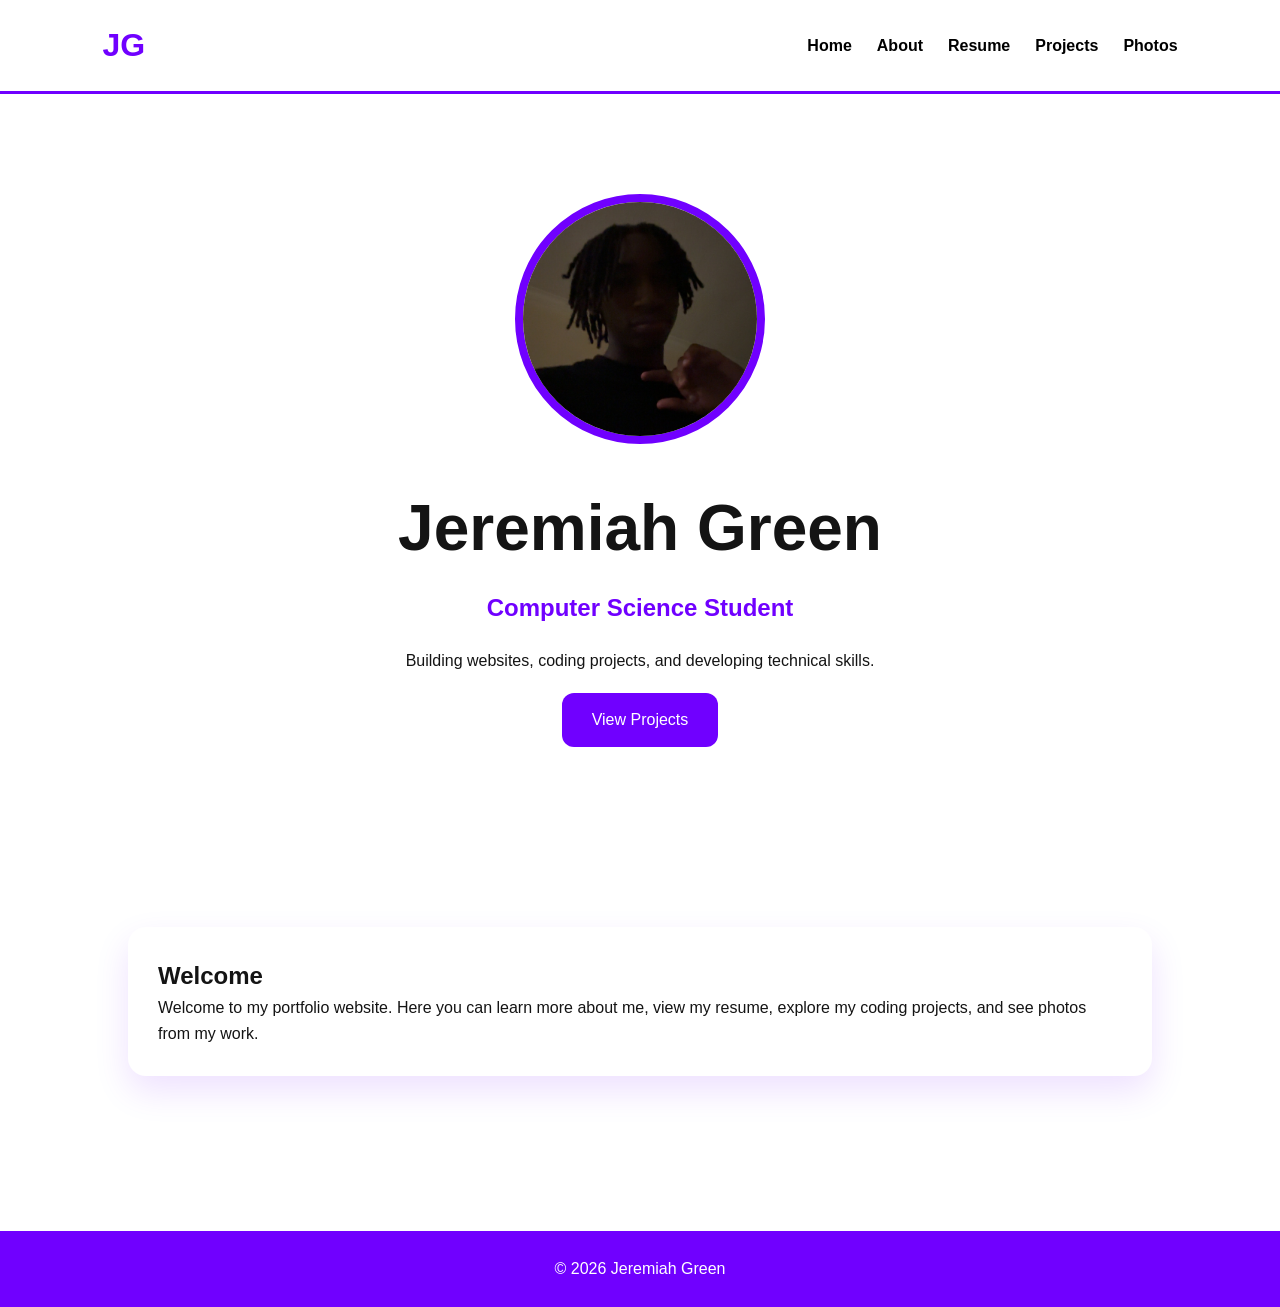
<file: index.html>
<!DOCTYPE html>
<html lang="en">
<head>
<meta charset="UTF-8">
<meta name="viewport" content="width=device-width, initial-scale=1.0">
<title>Jeremiah Green | Portfolio</title>
<link rel="stylesheet" href="style.css">
</head>

<body>

<nav>
<div class="logo">JG</div>

<ul>
<li><a href="index.html">Home</a></li>
<li><a href="about.html">About</a></li>
<li><a href="resume.html">Resume</a></li>
<li><a href="projects.html">Projects</a></li>
<li><a href="photos.html">Photos</a></li>
</ul>
</nav>

<section class="hero fade-in">

<img
src="IMG_2288.JPG"
alt="Jeremiah Green"
class="profile-pic"
>

<h1>Jeremiah Green</h1>

<h2>Computer Science Student</h2>

<p>
Building websites, coding projects, and developing technical skills.
</p>

<a href="projects.html" class="btn">
View Projects
</a>

</section>

<section class="page">

<div class="card">

<h2>Welcome</h2>

<p>
Welcome to my portfolio website. Here you can learn more about me,
view my resume, explore my coding projects, and see photos from my work.
</p>

</div>

</section>

<footer>
© 2026 Jeremiah Green
</footer>

</body>
</html>
</file>
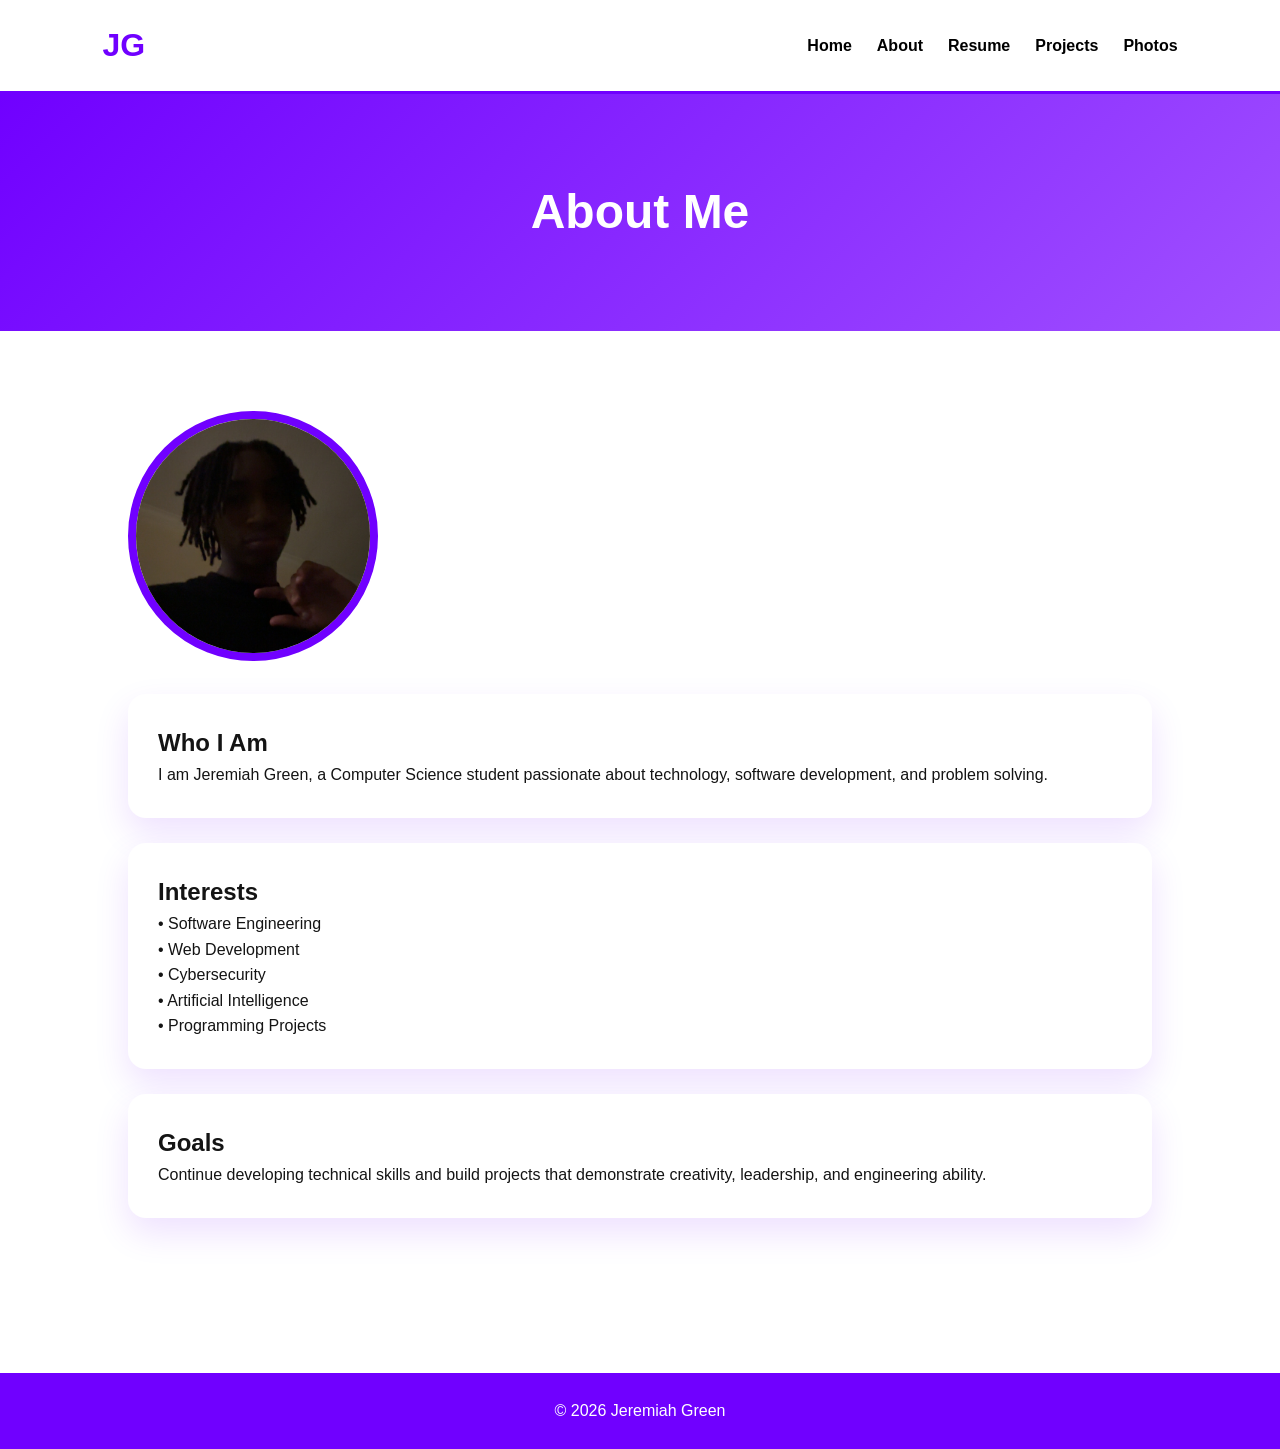
<file: about.html>
<!DOCTYPE html>
<html lang="en">
<head>
<meta charset="UTF-8">
<meta name="viewport" content="width=device-width, initial-scale=1.0">
<title>About Me</title>
<link rel="stylesheet" href="style.css">
</head>

<body>

<nav>
<div class="logo">JG</div>

<ul>
<li><a href="index.html">Home</a></li>
<li><a href="about.html">About</a></li>
<li><a href="resume.html">Resume</a></li>
<li><a href="projects.html">Projects</a></li>
<li><a href="photos.html">Photos</a></li>
</ul>
</nav>

<section class="page-banner">
<h1>About Me</h1>
</section>

<section class="page fade-in">

<img src="IMG_2288.JPG"
alt="Jeremiah Green"
class="profile-pic">

<div class="card">

<h2>Who I Am</h2>

<p>
I am Jeremiah Green, a Computer Science student passionate about
technology, software development, and problem solving.
</p>

</div>

<div class="card">

<h2>Interests</h2>

<p>
• Software Engineering<br>
• Web Development<br>
• Cybersecurity<br>
• Artificial Intelligence<br>
• Programming Projects
</p>

</div>

<div class="card">

<h2>Goals</h2>

<p>
Continue developing technical skills and build projects that
demonstrate creativity, leadership, and engineering ability.
</p>

</div>

</section>

<footer>
© 2026 Jeremiah Green
</footer>

</body>
</html>
</file>
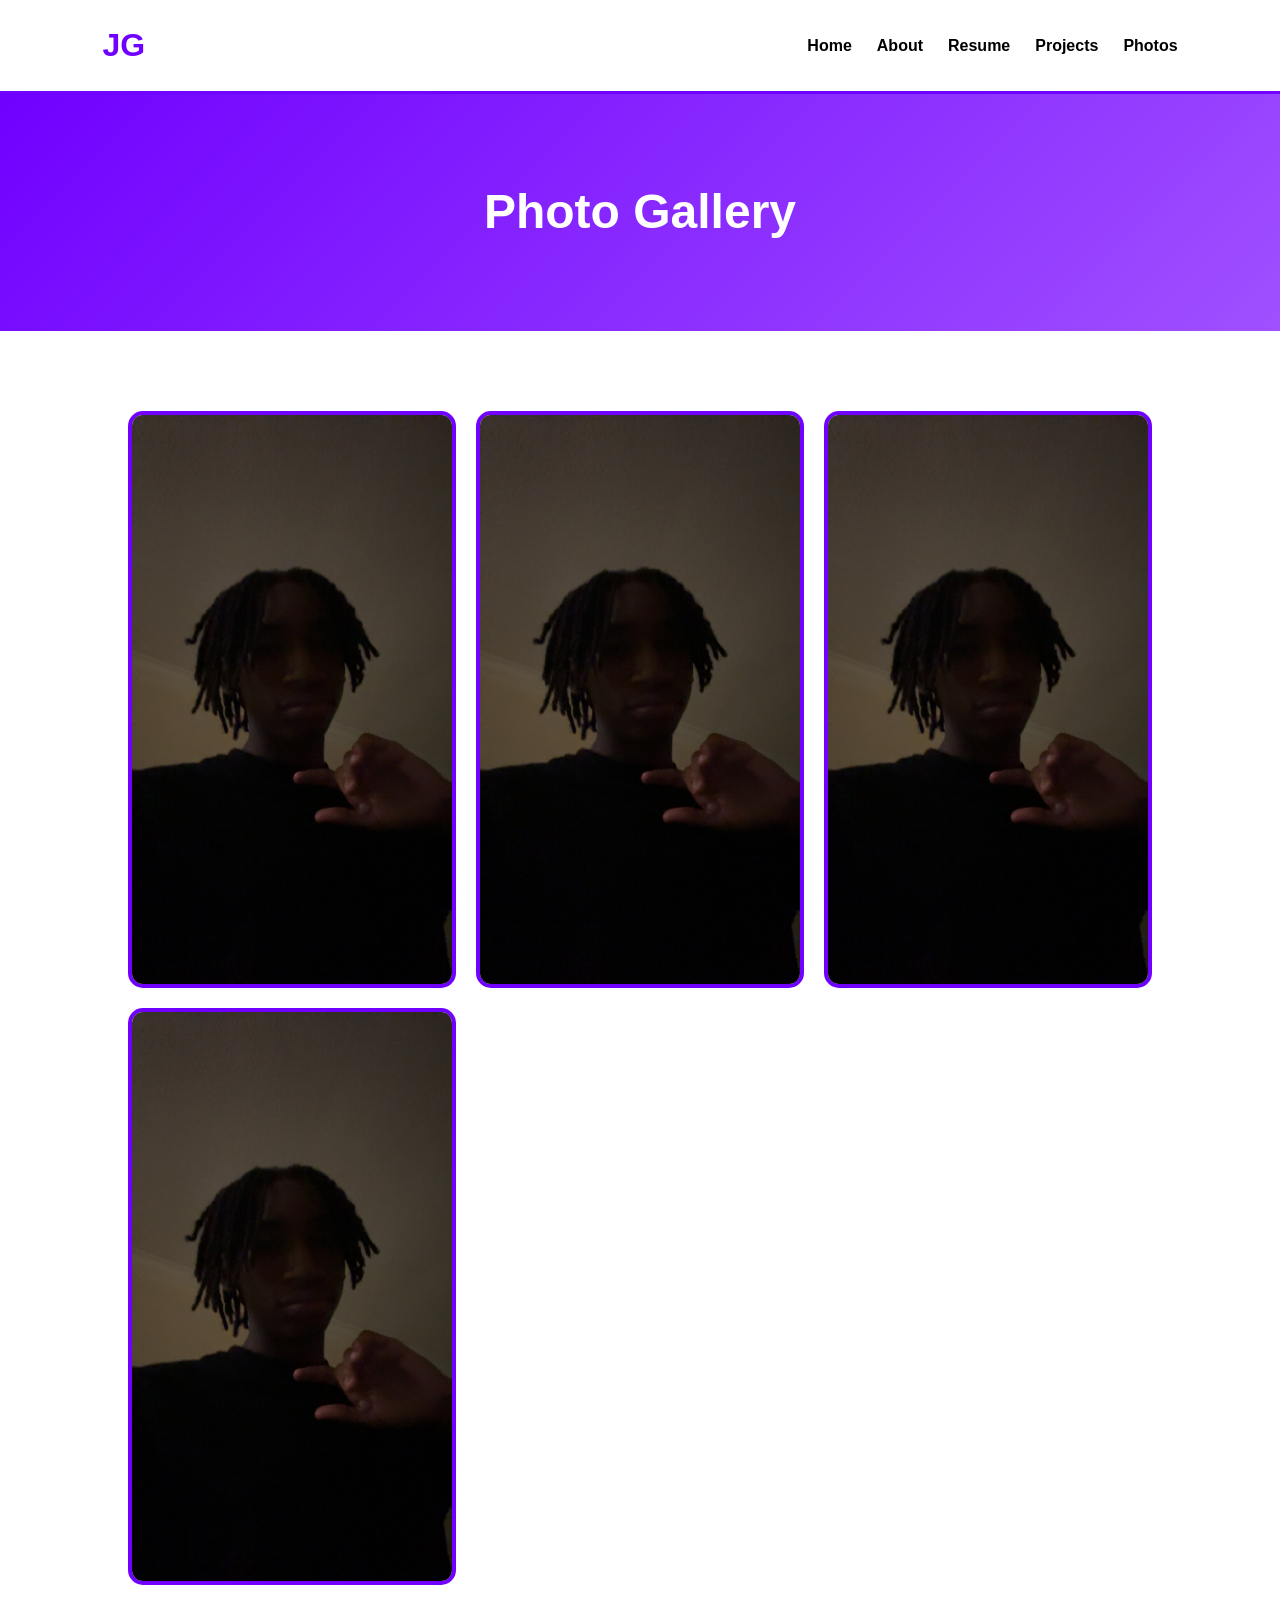
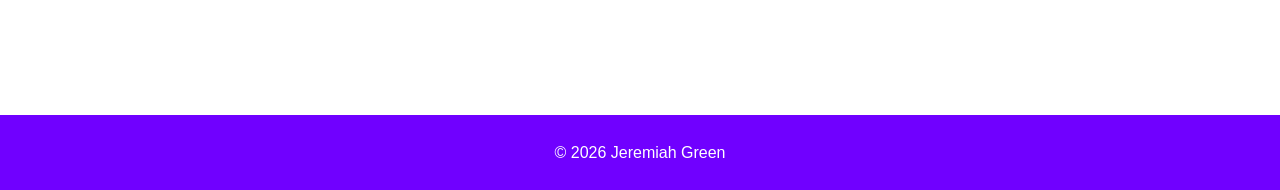
<file: photos.html>
<!DOCTYPE html>
<html lang="en">
<head>
<meta charset="UTF-8">
<meta name="viewport" content="width=device-width, initial-scale=1.0">
<title>Photos</title>
<link rel="stylesheet" href="style.css">
</head>

<body>

<nav>
<div class="logo">JG</div>

<ul>
<li><a href="index.html">Home</a></li>
<li><a href="about.html">About</a></li>
<li><a href="resume.html">Resume</a></li>
<li><a href="projects.html">Projects</a></li>
<li><a href="photos.html">Photos</a></li>
</ul>
</nav>

<section class="page-banner">
<h1>Photo Gallery</h1>
</section>

<section class="page fade-in">

<div class="gallery">

<img src="IMG_2288.JPG" alt="Jeremiah">

<img src="IMG_2288.JPG" alt="Jeremiah">

<img src="IMG_2288.JPG" alt="Jeremiah">

<img src="IMG_2288.JPG" alt="Jeremiah">

</div>

</section>

<footer>
© 2026 Jeremiah Green
</footer>

</body>
</html>
</file>
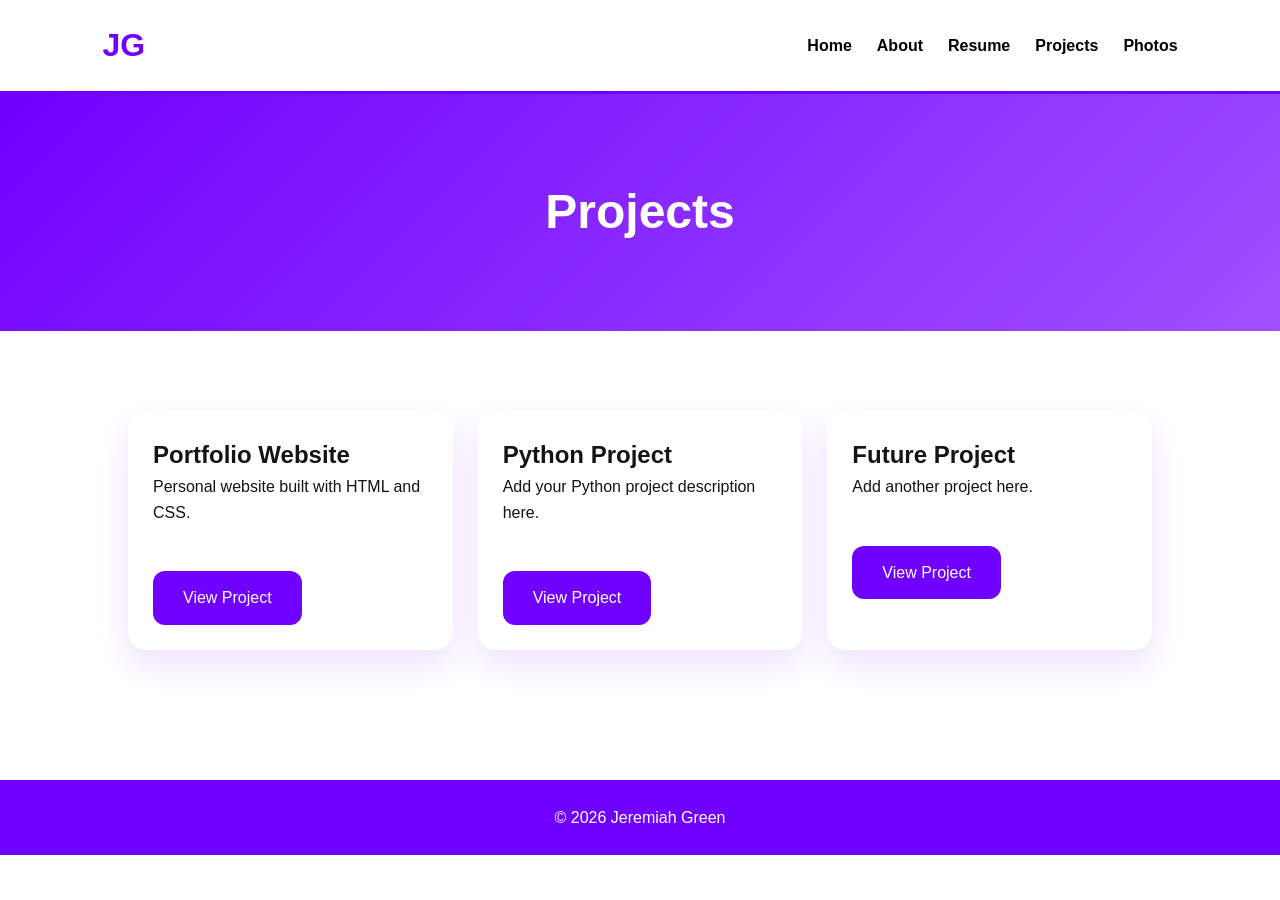
<file: projects.html>
<!DOCTYPE html>
<html lang="en">
<head>
<meta charset="UTF-8">
<meta name="viewport" content="width=device-width, initial-scale=1.0">
<title>Projects</title>
<link rel="stylesheet" href="style.css">
</head>

<body>

<nav>
<div class="logo">JG</div>

<ul>
<li><a href="index.html">Home</a></li>
<li><a href="about.html">About</a></li>
<li><a href="resume.html">Resume</a></li>
<li><a href="projects.html">Projects</a></li>
<li><a href="photos.html">Photos</a></li>
</ul>
</nav>

<section class="page-banner">
<h1>Projects</h1>
</section>

<section class="page fade-in">

<div class="project-grid">

<div class="project-card">

<h2>Portfolio Website</h2>

<p>
Personal website built with HTML and CSS.
</p>

<br>

<a
href="https://github.com/jayon120"
target="_blank"
class="btn">

View Project

</a>

</div>

<div class="project-card">

<h2>Python Project</h2>

<p>
Add your Python project description here.
</p>

<br>

<a
href="https://github.com/jayon120"
target="_blank"
class="btn">

View Project

</a>

</div>

<div class="project-card">

<h2>Future Project</h2>

<p>
Add another project here.
</p>

<br>

<a
href="https://github.com/jayon120"
target="_blank"
class="btn">

View Project

</a>

</div>

</div>

</section>

<footer>
© 2026 Jeremiah Green
</footer>

</body>
</html>
</file>
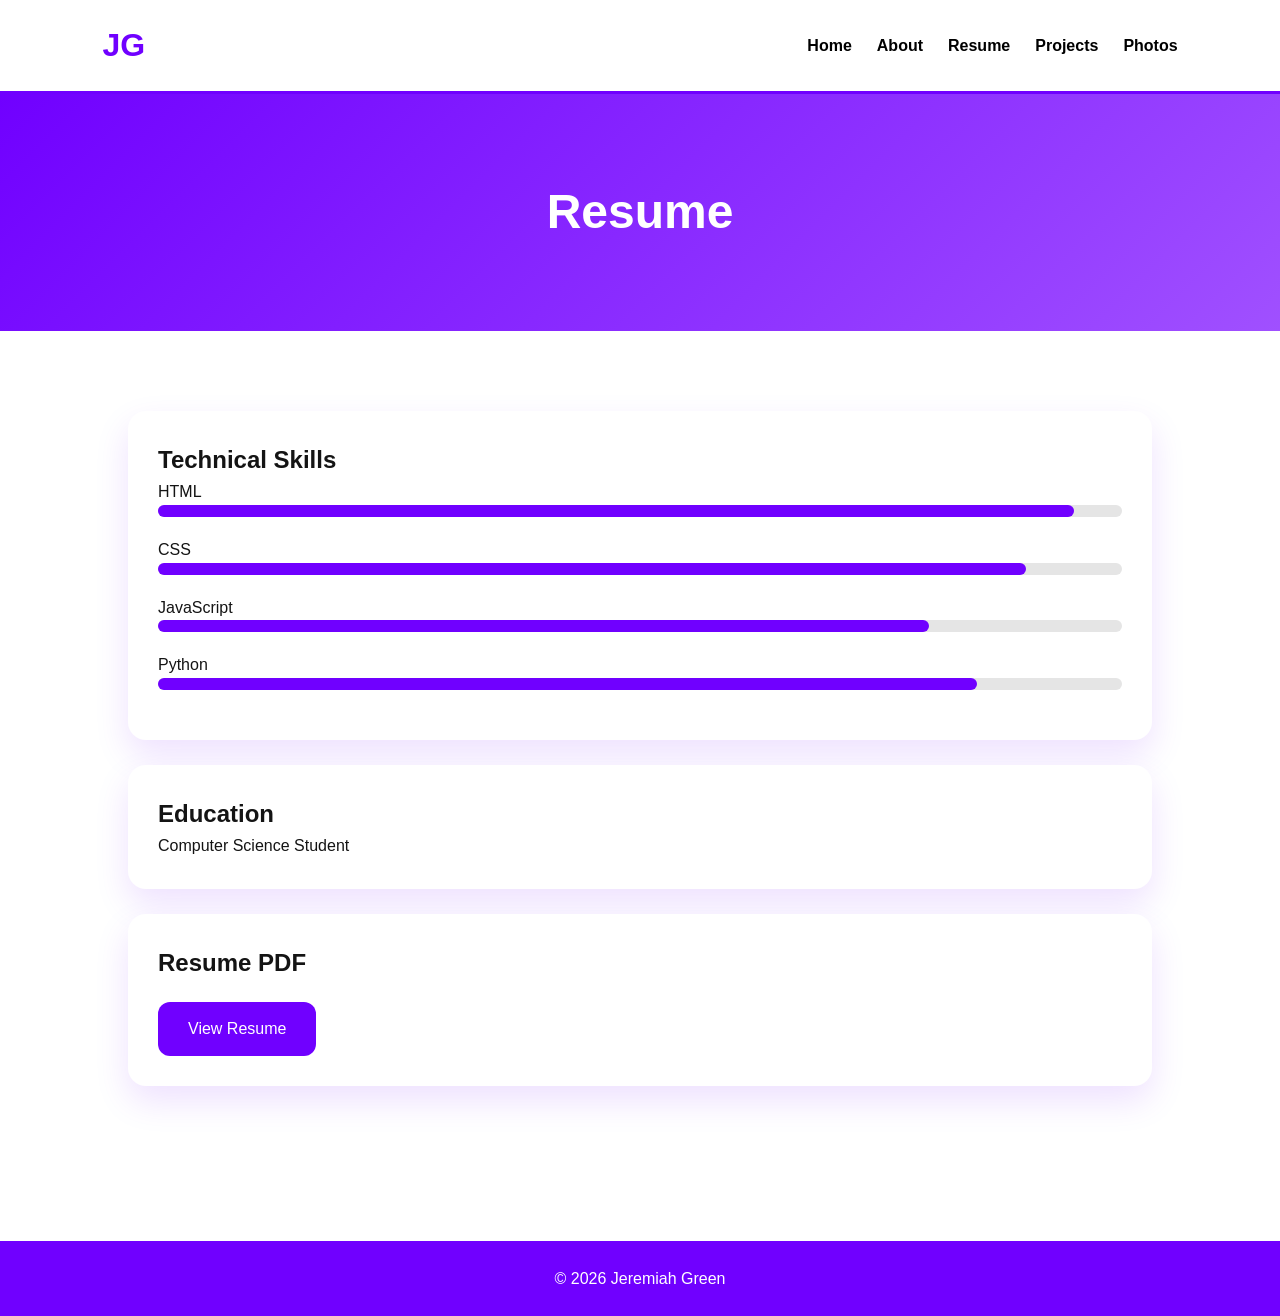
<file: resume.html>
<!DOCTYPE html>
<html lang="en">
<head>
<meta charset="UTF-8">
<meta name="viewport" content="width=device-width, initial-scale=1.0">
<title>Resume</title>
<link rel="stylesheet" href="style.css">
</head>

<body>

<nav>
<div class="logo">JG</div>

<ul>
<li><a href="index.html">Home</a></li>
<li><a href="about.html">About</a></li>
<li><a href="resume.html">Resume</a></li>
<li><a href="projects.html">Projects</a></li>
<li><a href="photos.html">Photos</a></li>
</ul>
</nav>

<section class="page-banner">
<h1>Resume</h1>
</section>

<section class="page fade-in">

<div class="card">

<h2>Technical Skills</h2>

<p>HTML</p>
<div class="skill-bar">
<div class="skill-fill" style="width:95%"></div>
</div>

<p>CSS</p>
<div class="skill-bar">
<div class="skill-fill" style="width:90%"></div>
</div>

<p>JavaScript</p>
<div class="skill-bar">
<div class="skill-fill" style="width:80%"></div>
</div>

<p>Python</p>
<div class="skill-bar">
<div class="skill-fill" style="width:85%"></div>
</div>

</div>

<div class="card">

<h2>Education</h2>

<p>
Computer Science Student
</p>

</div>

<div class="card">

<h2>Resume PDF</h2>

<a
href="Jeremiah_Green_Resume.pdf"
target="_blank"
class="btn">

View Resume

</a>

</div>

</section>

<footer>
© 2026 Jeremiah Green
</footer>

</body>
</html>
</file>
<file: style.css>
:root{
    --white: rgb(255,255,255);
    --purple: rgb(112,0,255);
    --purple-light: rgb(160,80,255);
    --black: rgb(20,20,20);
}

*{
    margin:0;
    padding:0;
    box-sizing:border-box;
}

html{
    scroll-behavior:smooth;
}

body{
    font-family:Arial, Helvetica, sans-serif;
    background:var(--white);
    color:var(--black);
    line-height:1.6;
}

/* NAVIGATION */

nav{
    display:flex;
    justify-content:space-between;
    align-items:center;
    padding:20px 8%;
    border-bottom:3px solid var(--purple);
    background:white;
    position:sticky;
    top:0;
    z-index:1000;
}

.logo{
    font-size:2rem;
    font-weight:bold;
    color:var(--purple);
    animation:pulse 3s infinite;
}

nav ul{
    display:flex;
    gap:25px;
    list-style:none;
}

nav a{
    text-decoration:none;
    color:black;
    font-weight:bold;
    position:relative;
}

nav a::after{
    content:"";
    position:absolute;
    left:0;
    bottom:-5px;
    width:0;
    height:3px;
    background:var(--purple);
    transition:.3s;
}

nav a:hover::after{
    width:100%;
}

/* HERO */

.hero{
    text-align:center;
    padding:100px 20px;
}

.profile-pic{
    width:250px;
    height:250px;
    object-fit:cover;
    border-radius:50%;
    border:8px solid var(--purple);
    margin-bottom:25px;
    animation:float 4s ease-in-out infinite;
}

.hero h1{
    font-size:4rem;
    margin-bottom:10px;
}

.hero h2{
    color:var(--purple);
    margin-bottom:20px;
}

.btn{
    display:inline-block;
    margin-top:20px;
    background:var(--purple);
    color:white;
    text-decoration:none;
    padding:14px 30px;
    border-radius:12px;
    transition:.3s;
}

.btn:hover{
    transform:translateY(-5px);
    box-shadow:0 15px 30px rgba(112,0,255,.25);
}

/* PAGE HEADER */

.page-banner{
    background:linear-gradient(
        135deg,
        var(--purple),
        var(--purple-light)
    );

    color:white;
    text-align:center;
    padding:80px 20px;
}

.page-banner h1{
    font-size:3rem;
}

/* CONTENT */

.page{
    padding:80px 10%;
}

.card{
    background:white;
    border-radius:18px;
    padding:30px;
    margin-bottom:25px;

    box-shadow:
    0 15px 35px rgba(112,0,255,.12);

    transition:.3s;
}

.card:hover{
    transform:translateY(-8px);
}

/* PROJECTS */

.project-grid{
    display:grid;
    grid-template-columns:
    repeat(auto-fit,minmax(280px,1fr));

    gap:25px;
}

.project-card{
    background:white;
    border-radius:18px;
    padding:25px;

    box-shadow:
    0 15px 35px rgba(112,0,255,.12);

    transition:.3s;
}

.project-card:hover{
    transform:
    translateY(-10px)
    scale(1.02);
}

/* GALLERY */

.gallery{
    display:grid;
    grid-template-columns:
    repeat(auto-fit,minmax(250px,1fr));

    gap:20px;
}

.gallery img{
    width:100%;
    border-radius:15px;
    border:4px solid var(--purple);
    transition:.3s;
}

.gallery img:hover{
    transform:scale(1.05);
}

/* SKILLS */

.skill-bar{
    height:12px;
    background:#e5e5e5;
    border-radius:10px;
    margin-bottom:20px;
}

.skill-fill{
    height:100%;
    background:var(--purple);
    border-radius:10px;
}

/* FOOTER */

footer{
    margin-top:50px;
    background:var(--purple);
    color:white;
    text-align:center;
    padding:25px;
}

/* ANIMATIONS */

.fade-in{
    animation:fadeIn 1s ease;
}

@keyframes fadeIn{
    from{
        opacity:0;
        transform:translateY(40px);
    }

    to{
        opacity:1;
        transform:translateY(0);
    }
}

@keyframes float{
    0%{
        transform:translateY(0);
    }

    50%{
        transform:translateY(-12px);
    }

    100%{
        transform:translateY(0);
    }
}

@keyframes pulse{
    0%{
        opacity:1;
    }

    50%{
        opacity:.7;
    }

    100%{
        opacity:1;
    }
}

/* MOBILE */

@media(max-width:768px){

    nav{
        flex-direction:column;
        gap:15px;
    }

    nav ul{
        flex-wrap:wrap;
        justify-content:center;
    }

    .hero h1{
        font-size:2.5rem;
    }

    .page{
        padding:50px 6%;
    }

}
</file>
